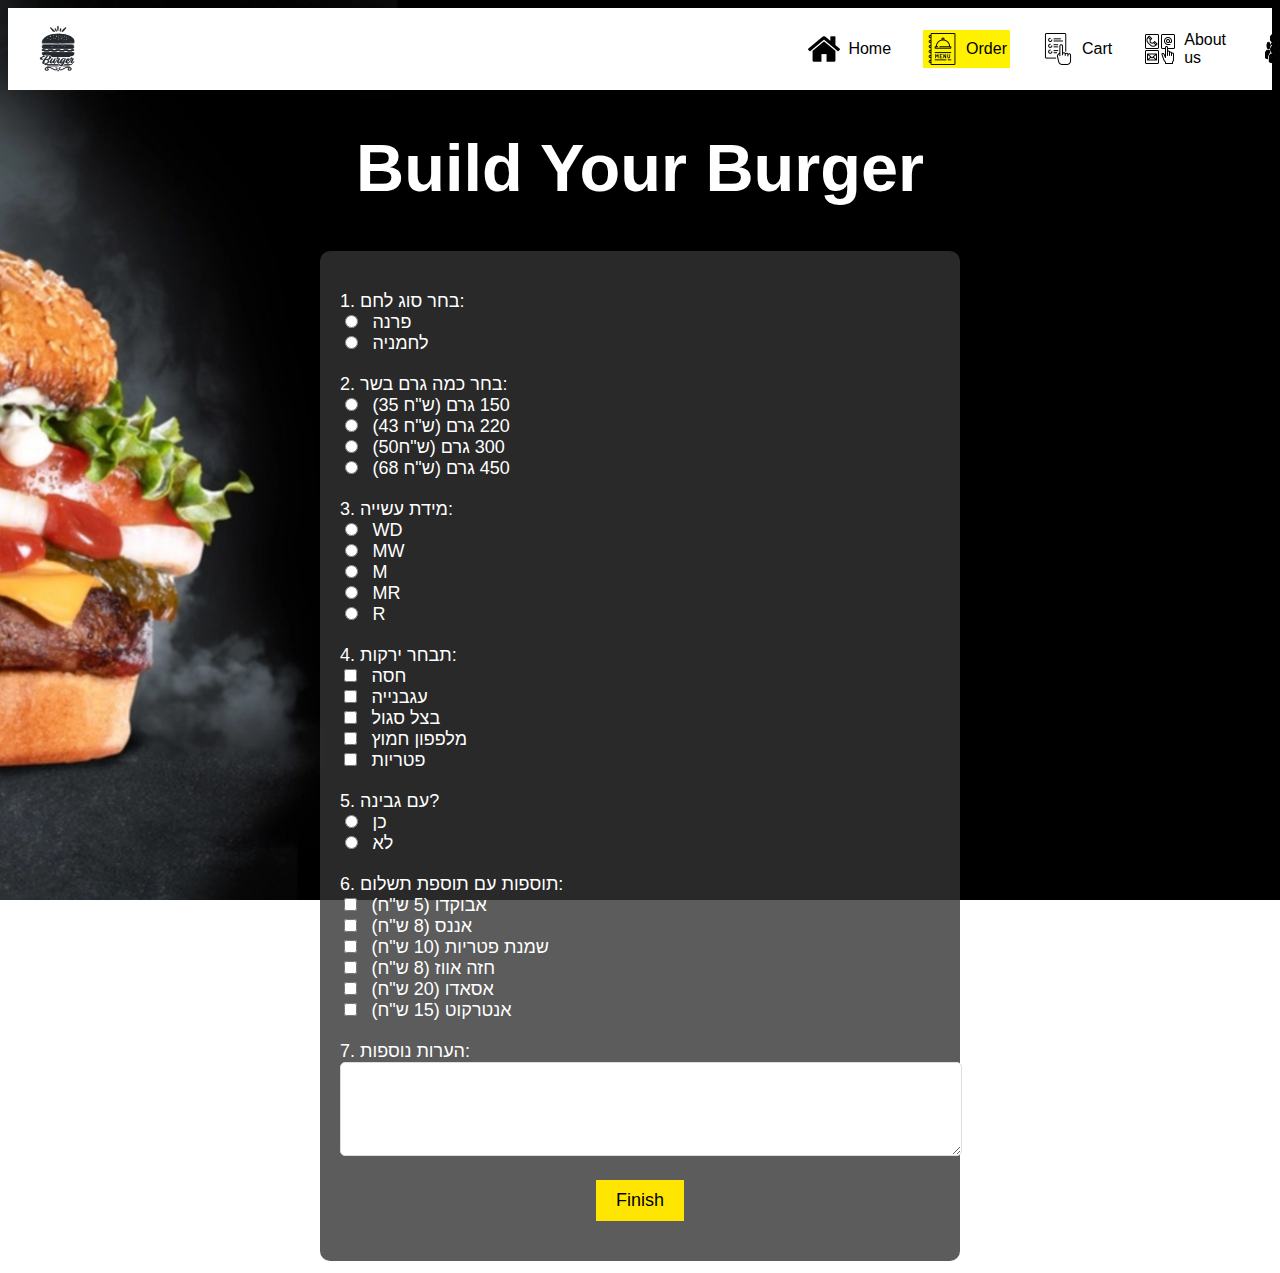
<file: HTML/buildBurger.html>
<!DOCTYPE html>
<html lang="he">
<head>
    <meta charset="UTF-8">
    <meta name="viewport" content="width=device-width, initial-scale=1.0">
    <link rel="stylesheet" href="..\CSS\buildBurger.css">
    <title>Custom Burger Order</title>
</head>
<body>
    <header>
        <nav>
            <ul>
                <li class="logo">
                 <a href="../Home.html"><img src="..\photos\logo.png" width="50" height="50" alt="Logo"></a>
                </li>
                <li><a href="../home.html"><img src="..\photos\home.png" width="32" height="32" alt="Home Icon">Home</a></li>
                <li class="dropdown">
                   <a id="order" href="menu.html"><img src="..\photos\menu.png" width="32" height="32" alt="Menu Icon">Order</a>
                    <ul class="dropdown-menu">
                        <li><a href="menu.html">menu</a></li>
                        <li><a href="buildBurger.html">Build your own Burger</a></li>
                    </ul>
                </li>
                <li><a href="order.html"><img src="..\photos\order.png" width="32" height="32" alt="Order Icon">Cart</a></li>
                <li class="dropdown">
                    <a href="#"><img src="..\photos\contact.png" width="32" height="32" alt="Contact Icon">About us</a>
                    <ul class="dropdown-menu">
                        <li><a href="contact.html">Contact us</a></li>
                        <li><a href="ourStory.html">Our Story</a></li>
                    </ul>
                </li>
                <li class="dropdown">
                    <a href="#"><img src="..\photos\customer.png" width="32" height="32" alt="Contact Icon">Customers</a>
                    <ul class="dropdown-menu">
                        <li><a href="happy moments.html">Happy moments</a></li>
                        <li><a href="Experience.html">Share your experience</a></li>
                    </ul>
                </li>
            </ul>
        </nav>
    </header>

    <h1>Build Your Burger</h1>
    <form id="burgerForm">
        <div class="form-group">
            <label>1. בחר סוג לחם:</label><br>
            <input type="radio" id="prena" name="bread" value="פרנה" required>
            <label for="prena">פרנה</label><br>
            <input type="radio" id="roll" name="bread" value="לחמניה" required>
            <label for="roll">לחמניה</label><br>
        </div>

        <div class="form-group">
            <label>2. בחר כמה גרם בשר:</label><br>
            <input type="radio" id="150g" name="meat" value="150 גרם" required>
            <label for="150g">(35 ש"ח) 150 גרם</label><br>
            <input type="radio" id="220g" name="meat" value="220 גרם" required>
            <label for="220g">(43 ש"ח) 220 גרם</label><br>
            <input type="radio" id="300g" name="meat" value="300 גרם" required>
            <label for="300g"> (50ש"ח) 300 גרם </label><br>
            <input type="radio" id="450g" name="meat" value="450 גרם" required>
            <label for="450g">(68 ש"ח) 450 גרם</label><br>
        </div>

        <div class="form-group">
            <label>3. מידת עשייה:</label><br>
            <input type="radio" id="wd" name="doneness" value="WD" required>
            <label for="wd">WD</label><br>
            <input type="radio" id="mw" name="doneness" value="MW" required>
            <label for="mw">MW</label><br>
            <input type="radio" id="m" name="doneness" value="M" required>
            <label for="m">M</label><br>
            <input type="radio" id="mr" name="doneness" value="MR" required>
            <label for="mr">MR</label><br>
            <input type="radio" id="r" name="doneness" value="R" required>
            <label for="r">R</label><br>
        </div>

        <div class="form-group">
            <label>4. תבחר ירקות:</label><br>
            <input type="checkbox" id="lettuce" name="veggies" value="חסה">
            <label for="lettuce">חסה</label><br>
            <input type="checkbox" id="tomato" name="veggies" value="עגבנייה">
            <label for="tomato">עגבנייה</label><br>
            <input type="checkbox" id="redOnion" name="veggies" value="בצל כחול">
            <label for="redOnion">בצל סגול</label><br>
            <input type="checkbox" id="pickle" name="veggies" value="מלפפון חמוץ">
            <label for="pickle">מלפפון חמוץ</label><br>
            <input type="checkbox" id="mushrooms" name="veggies" value="פטריות">
            <label for="mushrooms">פטריות</label><br>
        </div>

        <div class="form-group">
            <label>5. עם גבינה?</label><br>
            <input type="radio" id="cheeseYes" name="cheese" value="כן" onclick="toggleCheeseOptions(true)" required>
            <label for="cheeseYes">כן</label><br>
            <input type="radio" id="cheeseNo" name="cheese" value="לא" onclick="toggleCheeseOptions(false)" required>
            <label for="cheeseNo">לא</label><br>
        </div>

        <div id="cheeseOptions" style="display:none;">
            <label>בחר סוג גבינה:</label><br>
            <input type="checkbox" id="gouda" name="cheeseType" value="גבינת גאודה">
            <label for="gouda">גבינת גאודה (12 ש"ח)</label><br>
            <input type="checkbox" id="goudaPesto" name="cheeseType" value="גבינת גאודה פסטו">
            <label for="goudaPesto">גבינת גאודה פסטו (10 ש"ח)</label><br>
            <input type="checkbox" id="cheddar" name="cheeseType" value="גבינת צ'דר">
            <label for="cheddar">גבינת צ'דר (8 ש"ח)</label><br>
            <input type="checkbox" id="parmesan" name="cheeseType" value="גבינת פרמז'ן רז'יאני">
            <label for="parmesan">גבינת פרמז'ן רז'יאני (12 ש"ח)</label><br>
        </div>

        <div class="form-group">
            <label>6. תוספות עם תוספת תשלום:</label><br>
            <input type="checkbox" id="avocado" name="extras" value="אבוקדו">
            <label for="avocado">אבוקדו (5 ש"ח)</label><br>
            <input type="checkbox" id="pineapple" name="extras" value="אננס">
            <label for="pineapple">אננס (8 ש"ח)</label><br>
            <input type="checkbox" id="creamMushrooms" name="extras" value="שמנת פטריות">
            <label for="creamMushrooms">שמנת פטריות (10 ש"ח)</label><br>
            <input type="checkbox" id="duck" name="extras" value="חזה אווז">
            <label for="duck">חזה אווז (8 ש"ח)</label><br>
            <input type="checkbox" id="asado" name="extras" value="אסאדו">
            <label for="asado">אסאדו (20 ש"ח)</label><br>
            <input type="checkbox" id="entrecote" name="extras" value="אנטרקוט">
            <label for="entrecote">אנטרקוט (15 ש"ח)</label><br>
        </div>

        <div class="form-group">
            <label>7. הערות נוספות:</label><br>
            <textarea id="notes" name="notes" rows="4" cols="50"></textarea>
        </div>

        <button type="button" onclick="validateForm()">Finish</button>
    </form>

    <div id="orderSummary" style="display:none;">
        <h2>Order Summary</h2>
        <p id="summaryText"></p>
        <button type="button" onclick="editOrder()">Edit Order</button>
        <button type="button" onclick="addToCart('Special BURGER',calculateTotal())">Confirm Your Order</button>
    </div>

    <script src="..\JS\buildBurger.js"></script>
</body>
</html>
</file>
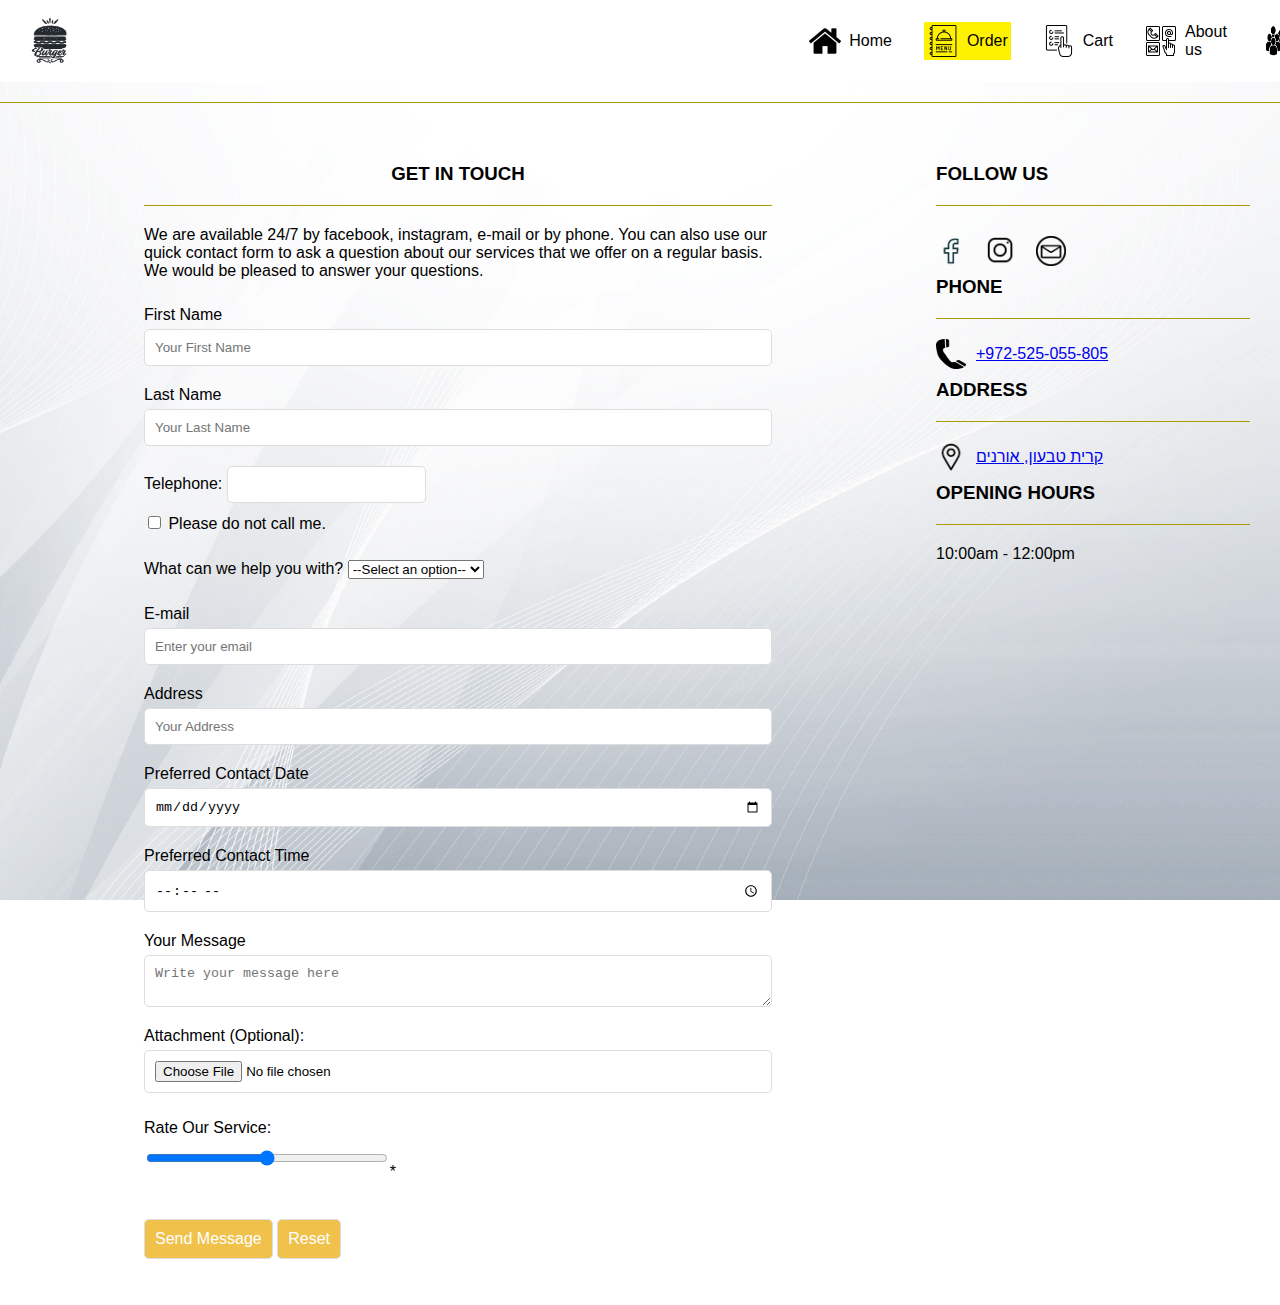
<file: HTML/contact.html>
<!DOCTYPE html>
<html lang="he">
<head>
    <meta charset="UTF-8">
    <meta name="viewport" content="width=device-width, initial-scale=1.0">
    <title>Contact Us</title>
    <link rel="stylesheet" href="..\CSS\Contact.css">

</head>
<body class="background">
    <header>
        <nav>
            <ul>
                <li class="logo">
                 <a href="../Home.html"><img src="..\photos\logo.png" width="50" height="50" alt="Logo"></a>
                </li>
                <li><a href="../home.html"><img src="..\photos\home.png" width="32" height="32" alt="Home Icon">Home</a></li>
                <li class="dropdown">
                   <a id="order" href="menu.html"><img src="..\photos\menu.png" width="32" height="32" alt="Menu Icon">Order</a>
                    <ul class="dropdown-menu">
                        <li><a href="menu.html">menu</a></li>
                        <li><a href="buildBurger.html">Build your own Burger</a></li>
                    </ul>
                </li>
                <li><a href="order.html"><img src="..\photos\order.png" width="32" height="32" alt="Order Icon">Cart</a></li>
                <li class="dropdown">
                    <a href="#"><img src="..\photos\contact.png" width="32" height="32" alt="Contact Icon">About us</a>
                    <ul class="dropdown-menu">
                        <li><a href="contact.html">Contact us</a></li>
                        <li><a href="ourStory.html">Our Story</a></li>
                    </ul>
                </li>
                <li class="dropdown">
                    <a href="#"><img src="..\photos\customer.png" width="32" height="32" alt="Contact Icon">Customers</a>
                    <ul class="dropdown-menu">
                        <li><a href="happy moments.html">Happy moments</a></li>
                        <li><a href="Experience.html">Share your experience</a></li>
                    </ul>
                </li>
            </ul>
        </nav>
    </header>
    <hr>

    <div class="contact-container">
        <div class="contact-form">
            <h3 id="contact">GET IN TOUCH</h3>
            <hr>
            <p>We are available 24/7 by facebook, instagram, e-mail or by phone. You can also use our quick contact form to ask a question about our services that we offer on a regular basis. We would be pleased to answer your questions.</p>

            <form id="contact-form" method="post" action="mailto:hidayabaraky@gmail.com" name="ContactForm">
                <label for="first-name">First Name</label>
                <input type="text" id="first-name" placeholder="Your First Name" required size="65" name="Name">
            
                <label for="last-name">Last Name</label>
                <input type="text" id="last-name" placeholder="Your Last Name" required>
            
                <label for="telephone">Telephone: 
                    <input type="tel" size="20" name="Telephone" required pattern="[0-9]{10}" oninput="validatePhoneNumber(this)">
                    <br>
                    <input type="checkbox" name="DoNotCall" onclick="EnableDisable(this);"> Please do not call me.
                </label>
            
                <p>What can we help you with?
                    <select name="Subject">
                        <option value="">--Select an option--</option>
                        <option value="Customer Service">Customer Service</option>
                        <option value="Question">Question</option>
                        <option value="Comment">Comment</option>
                        <option value="Consultation">Consultation</option>
                        <option value="Other">Other</option>
                    </select>
                </p>
            
                <label for="email">E-mail</label>
                <input type="email" id="email" placeholder="Enter your email" required oninput="validateEmailInput(this)" size="65" name="Email">
            
                <label for="address">Address</label>
                <input type="text" id="address" placeholder="Your Address" required pattern="[a-zA-Z0-9\s,]{5,}" title="Please enter a valid address.">
            
                <label for="date">Preferred Contact Date</label>
                <input type="date" id="date" name="PreferredContactDate" required>
            
                <label for="time">Preferred Contact Time</label>
                <input type="time" id="time" name="PreferredContactTime" required>
            
                <label for="message">Your Message</label>
                <textarea cols="55" name="Comment" id="message" placeholder="Write your message here" required></textarea>

                <label for="attachment">Attachment (Optional):</label>
                <input type="file" id="attachment" name="Attachment" accept=".jpg, .jpeg, .png, .pdf">

                <p>Rate Our Service: <br><input type="range" min="0" max="10" step="1"  class="width">*</p>

                <p>
                    <input class="button" type="submit" value="Send Message" name="submit">
                    <input class="button" type="reset" value="Reset" name="reset">
                </p>
            </form>  
        </div>

        <div class="contact-info">
            <div class="follow-us">
                <h3>FOLLOW US</h3>
                <hr>
                <div class="social-icons">                           
                    <a href="https://www.facebook.com/samar_said.12" target="_blank">
                        <img src="..\photos\Facebook.png" width="30" height="30" alt="Facebook">
                    </a>
                    <a href="https://www.instagram.com/samar_said.12/?igsh=aGNvcWc5MXRrbXNl" target="_blank">
                        <img src="..\photos\Instagram.png" width="30" height="30" alt="Instagram">
                    </a>
                    <a href="mailto:hidayabaraky@gmail.com">
                        <img src="..\photos\mail.png" width="30" height="30" alt="Mail">
                    </a>
                </div>
                <h3>PHONE</h3>
                <hr>
                <a href="tel:+9720525055805">
                    <img src="..\photos\phone.png" width="30" height="30" alt="Phone"> +972-525-055-805
                </a>
                <h3>ADDRESS</h3>
                <hr>
                <a href="https://www.google.com/maps?q=Oranim+College+of+Education,+Tivon+3600600,+Israel" target="_blank">
                    <img src="..\photos\location.png" width="30" height="30" alt="Location">קרית טבעון, אורנים
                </a>
                <h3>OPENING HOURS</h3>
                <hr>
                <p>10:00am - 12:00pm</p>
            </div>
        </div>
    </div>
    <script src="..\JS\FinalProject.js"></script>
</body>
</html>
</file>
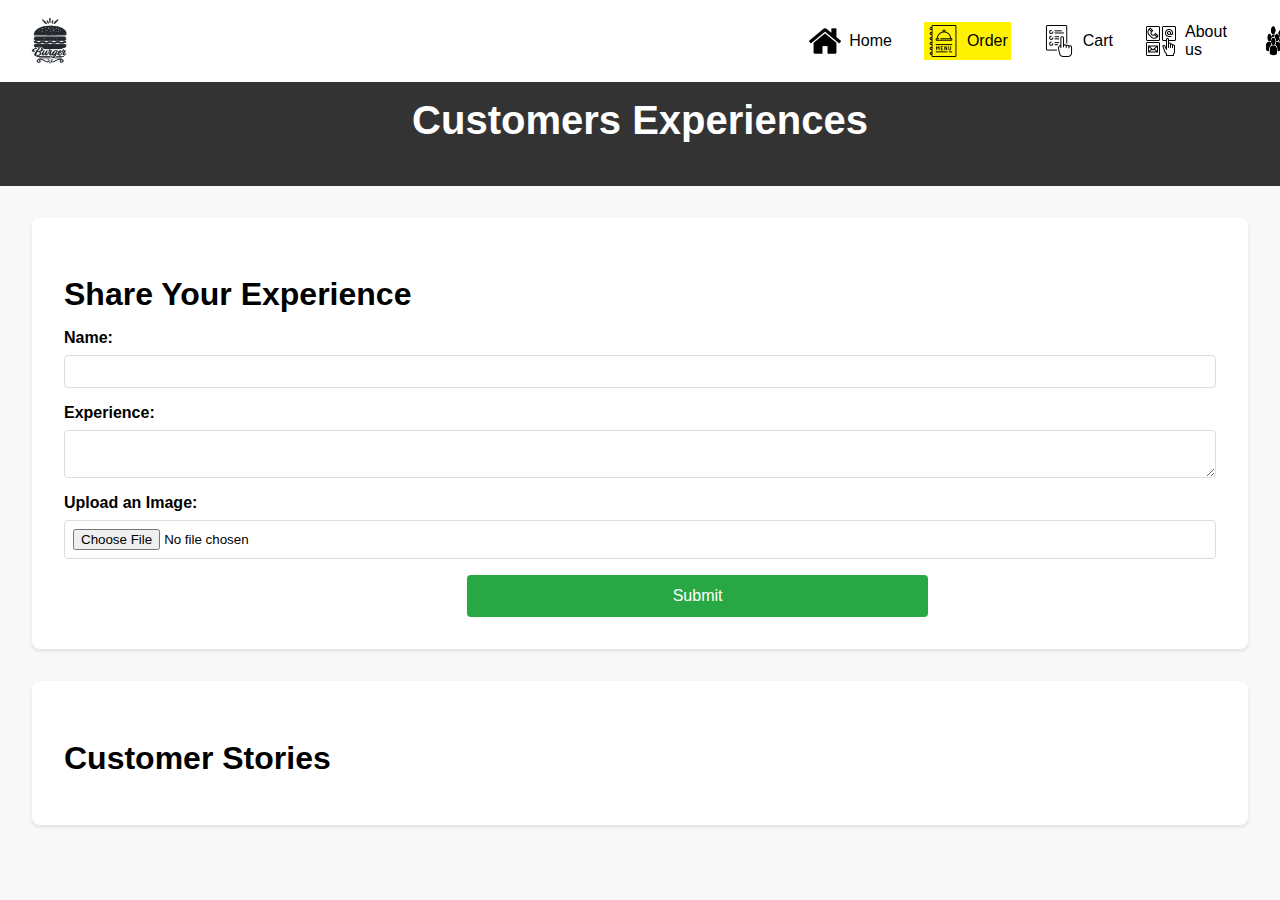
<file: HTML/Experience.html>
<!DOCTYPE html>
<html lang="en">
<head>
    <meta charset="UTF-8">
    <meta name="viewport" content="width=device-width, initial-scale=1.0">
    <title>Customer Experiences</title>
    <link rel="stylesheet" href="..\CSS\Experience.css">
</head>
<body>
        <nav>
            <ul>
                <li class="logo">
                    <a href="../Home.html"><img src="..\photos\logo.png" width="50" height="50" alt="Logo"></a>
                </li>
                <li><a href="../home.html"><img src="..\photos\home.png" width="32" height="32" alt="Home Icon">Home</a></li>
                <li class="dropdown">
                    <a id="order" href="menu.html"><img src="..\photos\menu.png" width="32" height="32" alt="Menu Icon">Order</a>
                    <ul class="dropdown-menu">
                        <li><a href="menu.html">Menu</a></li>
                        <li><a href="buildBurger.html">Build your own Burger</a></li>
                    </ul>
                </li>
                <li><a href="order.html"><img src="..\photos\order.png" width="32" height="32" alt="Order Icon">Cart</a></li>
                <li class="dropdown">
                    <a href="#"><img src="..\photos\contact.png" width="32" height="32" alt="Contact Icon">About us</a>
                    <ul class="dropdown-menu">
                        <li><a href="contact.html">Contact us</a></li>
                        <li><a href="ourStory.html">Our Story</a></li>
                    </ul>
                </li>
                <li class="dropdown">
                    <a href="#"><img src="..\photos\customer.png" width="32" height="32" alt="Contact Icon">Customers</a>
                    <ul class="dropdown-menu">
                        <li><a href="happy moments.html">Happy moments</a></li>
                        <li><a href="Experience.html">Share your experience</a></li>
                    </ul>
                </li>
            </ul>
        </nav>
        <header>
        <h1>Customers Experiences</h1>
    </header>
    <main>
        <section id="experience-form">
            <h2>Share Your Experience</h2>
            <form id="form">
                <label for="name">Name:</label>
                <input type="text" id="name" name="name" required>

                <label for="experience">Experience:</label>
                <textarea id="experience" name="experience" required></textarea>

                <label for="image">Upload an Image:</label>
                <input type="file" id="image" name="image" accept="image/*">

                <button type="submit" id="submit">Submit</button>
            </form>
        </section>
        <section id="experiences">
            <h2>Customer Stories</h2>
            <div id="experience-list">
                <!-- User experiences will be dynamically added here -->
            </div>
        </section>
    </main>
    <script src="..\JS\Experience.js"></script>
</body>
</html>
</file>
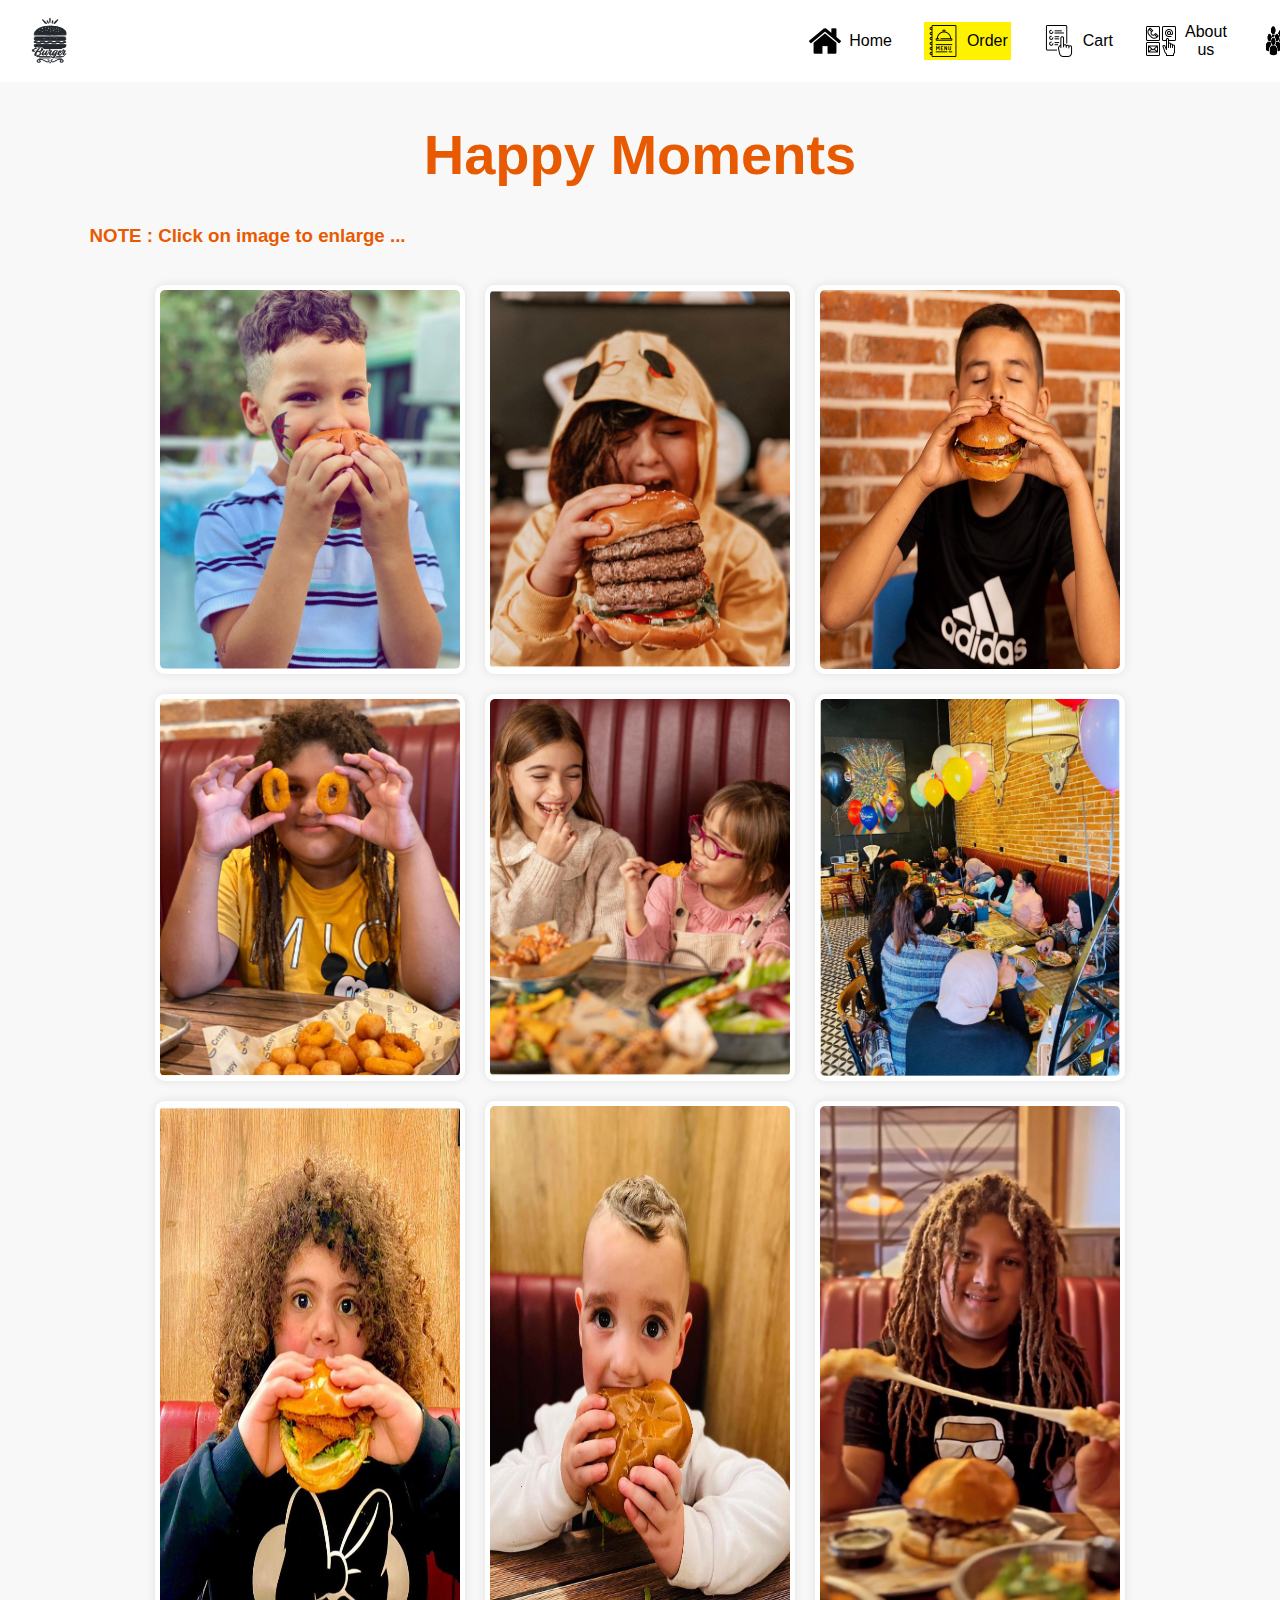
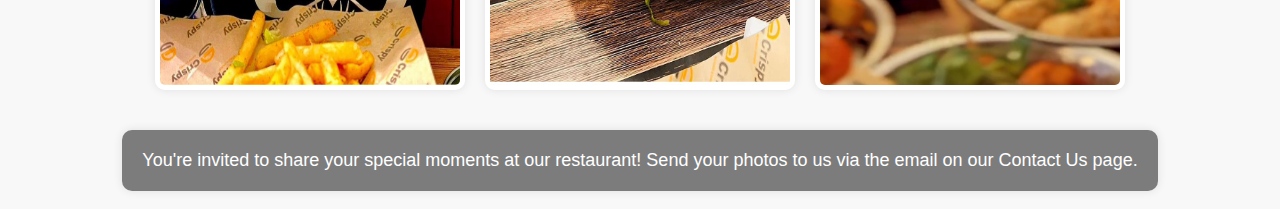
<file: HTML/happy moments.html>
<!DOCTYPE html>
<html lang="en">
<head>
    <meta charset="UTF-8">
    <meta name="viewport" content="width=device-width, initial-scale=1.0">
    <link rel="stylesheet" href="..\CSS\happy moments.css">
    <title>Happy Moments</title>
    <script src="https://code.jquery.com/jquery-3.6.0.min.js"></script>

</head>
<body>
    <header>
        <nav>
            <ul>
                <li class="logo">
                 <a href="../Home.html"><img src="..\photos\logo.png" width="50" height="50" alt="Logo"></a>
                </li>
                <li><a href="../home.html"><img src="..\photos\home.png" width="32" height="32" alt="Home Icon">Home</a></li>
                <li class="dropdown">
                   <a id="order" href="menu.html"><img src="..\photos\menu.png" width="32" height="32" alt="Menu Icon">Order</a>
                    <ul class="dropdown-menu">
                        <li><a href="menu.html">menu</a></li>
                        <li><a href="buildBurger.html">Build your own Burger</a></li>
                    </ul>
                </li>
                <li><a href="order.html"><img src="..\photos\order.png" width="32" height="32" alt="Order Icon">Cart</a></li>
                <li class="dropdown">
                    <a href="#"><img src="..\photos\contact.png" width="32" height="32" alt="Contact Icon">About us</a>
                    <ul class="dropdown-menu">
                        <li><a href="contact.html">Contact us</a></li>
                        <li><a href="ourStory.html">Our Story</a></li>
                    </ul>
                </li>
                <li class="dropdown">
                    <a href="#"><img src="..\photos\customer.png" width="32" height="32" alt="Contact Icon">Customers</a>
                    <ul class="dropdown-menu">
                        <li><a href="happy moments.html">Happy moments</a></li>
                        <li><a href="Experience.html">Share your experience</a></li>
                    </ul>
                </li>
            </ul>
        </nav>
    </header>

    <h1>Happy Moments</h1>

    <h3>NOTE : Click on image to enlarge ...</h3>
    <div class="gallery">
        <img src="..\photos\photo1.jpg" alt="Happy Moment 1">
        <img src="..\photos\photo2.jpg" alt="Happy Moment 2">
        <img src="..\photos\photo3.jpg" alt="Happy Moment 3">
        <img src="..\photos\photo4.jpg" alt="Happy Moment 4">
        <img src="..\photos\photo5.jpg" alt="Happy Moment 5">
        <img src="..\photos\photo6.jpg" alt="Happy Moment 6">
        <img src="..\photos\photo 7.jpg" alt="Happy Moment 7">
        <img src="..\photos\photo8.jpg" alt="Happy Moment 8">
        <img src="..\photos\photo9.jpg" alt="Happy Moment 9">
    </div>

    
    <p class="invitation">
        You're invited to share your special moments at our restaurant! Send your photos to us via the email on our Contact Us page.
    </p>

    
    <!-- The Modal -->
    <div id="myModal" class="modal">
        <span class="close">&times;</span>
        <img class="modal-content" id="modalImg">
        <div id="caption"></div>
    </div>

    <script src="..\JS\happy moments.js"></script>
</body>
</html>
</file>
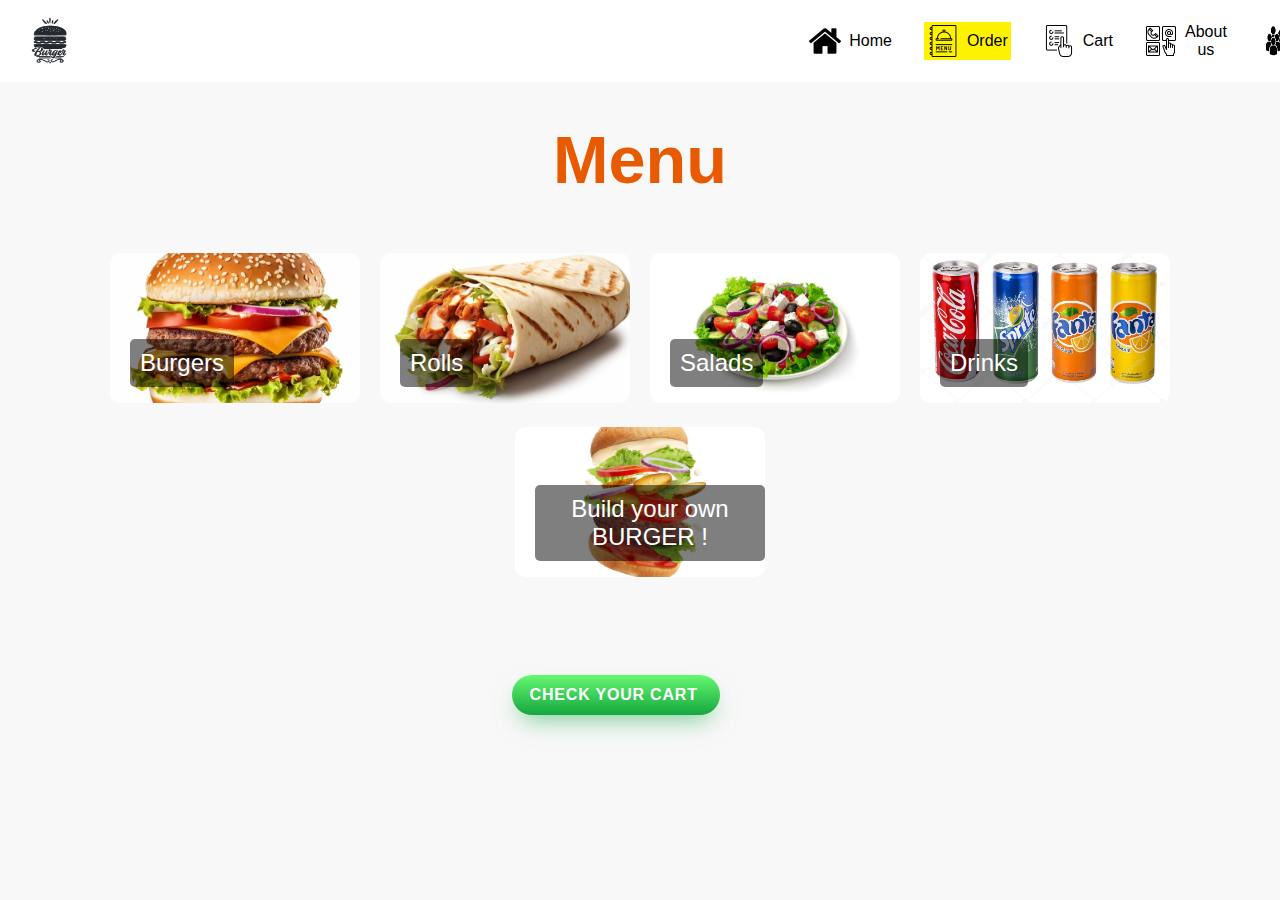
<file: HTML/menu.html>
<!DOCTYPE html>
<html lang="he">
<head>
    <meta charset="UTF-8">
    <meta name="viewport" content="width=device-width, initial-scale=1.0">
    <link rel="stylesheet" href="..\CSS\menu.css">
    <title>Menu</title>
</head>
<body>
    <header>
        <nav>
            <ul>
                <li class="logo">
                 <a href="../Home.html"><img src="..\photos\logo.png" width="50" height="50" alt="Logo"></a>
                </li>
                <li><a href="../home.html"><img src="..\photos\home.png" width="32" height="32" alt="Home Icon">Home</a></li>
                <li class="dropdown">
                   <a id="order" href="menu.html"><img src="..\photos\menu.png" width="32" height="32" alt="Menu Icon">Order</a>
                    <ul class="dropdown-menu">
                        <li><a href="menu.html">menu</a></li>
                        <li><a href="buildBurger.html">Build your own Burger</a></li>
                    </ul>
                </li>
                <li><a href="order.html"><img src="..\photos\order.png" width="32" height="32" alt="Order Icon">Cart</a></li>
                <li class="dropdown">
                    <a href="#"><img src="..\photos\contact.png" width="32" height="32" alt="Contact Icon">About us</a>
                    <ul class="dropdown-menu">
                        <li><a href="contact.html">Contact us</a></li>
                        <li><a href="ourStory.html">Our Story</a></li>
                    </ul>
                </li>
                <li class="dropdown">
                    <a href="#"><img src="..\photos\customer.png" width="32" height="32" alt="Contact Icon">Customers</a>
                    <ul class="dropdown-menu">
                        <li><a href="happy moments.html">Happy moments</a></li>
                        <li><a href="Experience.html">Share your experience</a></li>
                    </ul>
                </li>
            </ul>
        </nav>
    </header>

    <h1>Menu</h1>
    <div class="menu">   
        <div class="menu-item" onclick="showCategory('burgers')">
            <img src="..\photos\burgers.avif" alt="Burgers">
            <div class="menu-text">Burgers</div>
        </div>
        <div class="menu-item" onclick="showCategory('rolls')">
            <img src="..\photos\rolls.jpg" alt="Rolls">
            <div class="menu-text">Rolls</div>
        </div>
        <div class="menu-item" onclick="showCategory('salads')">
            <img src="..\photos\salads.avif" alt="Salads">
            <div class="menu-text">Salads</div>
        </div>
        <div class="menu-item" onclick="showCategory('drinks')">
            <img src="..\photos\drinks.jpg" alt="Drinks">
            <div class="menu-text">Drinks</div>
        </div>
        <div class="menu-item" onclick="window.location.href='buildBurger.html'">
            <img src="..\photos\build-burger.avif" alt="Build Your Own Burger">
            <div class="menu-text">Build your own BURGER !</div>
        </div>
    </div>

    <div class="menu-category" id="burgers" style="display:none;">
        <h2>Burgers</h2>
        <div class="grid-container">
            <div class="item" data-price="35" data-name="Crispy Cranch">
                <img src="..\photos\burg3.jpg" alt="Crispy Cranch">
                <h3>Crispy Cranch</h3>
                <p>
                    חזה עוף בציפוי פיצפוצי אורז, צ’ימיצורי, צ’ילי מתוק, שומשום,
                    חסה, עגבניה, סלט קולסלו בפרנה.</p>
                    <h3 class="price">₪ 35.00</h3>
                <button class="add-to-cart" onclick="addToCart('Crispy Cranch',35)">Add to Cart</button>
            </div>
            <div class="item" data-price="45" data-name="Cheesy MIX Burger">
                <img src="..\photos\burg4.png" alt="Cheesy MIX Burger">
                <h3>Cheesy MIX Burger</h3>
                <p> 
                    המבורגר 150 גרם מ100% בקר טרי, חזה אווז, גבינת גאודה, צ’ימיצ’ורי, איולי חרדל, חסה, עגבניה, בצל סגול ומלפפון חמוץ.</p>
                 <h3 class="price">₪ 45.00</h3>
                <button class="add-to-cart" onclick="addToCart('Cheesy MIX Burger',45)">Add to Cart</button>
            </div>
            <div class="item" data-price="68" data-name="Asado Burger">
                <img src="..\photos\burg5.jpg" alt="Asado Burger">
                <h3>Asado Burger</h3>
                <p>המבורגר 150 גרם מ 100% בקר טרי, אסאדו מעושן, שמנת פלפלת, שום קונפי, צ’ימיצ’ורי, איולי חרדל ובצל קריספי, מוגש עם תוספת צ’יפס.</p>
                <h3 class="price">₪ 68.00</h3>
                <button class="add-to-cart" onclick="addToCart('Asado Burger',68)">Add to Cart</button>
            </div>
            <div class="item" data-price="48" data-name="Tokyo Burger">
                <img src="..\photos\burg6.jpg" alt="Tokyo Burger">
                <h3>Tokyo Burger</h3>
                <p>המבורגר 150 גרם מ100% בקר טרי, גבינת גאודה, פטריות מטוגן, בצל מטוגן, נבטים סיניים, צ’ילי טריאקי, שומשום איולי חרדל, חסה, עגבניה, בצל סגול ומלפפון חמוץ.</p>
                <h3 class="price">₪ 48.00</h3>
                <button class="add-to-cart" onclick="addToCart('Tokyo Burger',48)">Add to Cart</button>
            </div>
            <div class="item" data-price="48" data-name="Knafeh Burger">
                <img src="..\photos\burg1.jpg" alt="Knafeh Burger">
                <h3>Knafeh Burger</h3>
                <p>המבורגר 150 גרם מ100% בקר טרי, כנאפה מוצרלה, ריבת שרי, איולי חרדל, חסה, עגבניה, בצל סגול ומלפפון חמוץ בלחמניה טריה.</p>
                <h3 class="price">₪ 48.00</h3>
                <button class="add-to-cart" onclick="addToCart('Knafeh Burger',48)">Add to Cart</button>
            </div>
            <div class="item" data-price="43" data-name="Mexicano Burger">
                <img src="..\photos\burg2.jpg" alt="Mexicano Burger">
                <h3>Mexicano Burger</h3>
                <p>מקסיקנו בורגר המבורגר 150 גרם מ 100% בקר טרי, אבוקדו, חלפיניו, בצל קריספי, איולי חרדל, חסה, עגבניה, בצל סגול ומלפפון חמוץ.</p>
                <h3 class="price">₪ 43.00</h3>
                <button class="add-to-cart" onclick="addToCart('Mexicano Burger',43)">Add to Cart</button>
            </div>
        </div>
    </div>

    <div class="menu-category" id="salads" style="display:none;">
        <h2>Salads</h2>
        <div class="grid-container">
            <div class="item" data-price="33" data-name="Cheese Salad">
                <img src="..\photos\salad4.png" alt="Cheese Salad">
                <h3>Cheese Salad</h3>
                <p> גבינת פטה, צ’יפס בטטה, זיתי קלמטה, עגבניות שרי, תערובת חסה, בצל סגול וויניגרט נענע.</p>
                <h3 class="price">₪ 33.00</h3>
                <button class="add-to-cart" onclick="addToCart('Cheese Salad',33)">Add to Cart</button>
            </div>
            <div class="item" data-price="35" data-name="Quinoa Salad">
                <img src="..\photos\salad2.jpg" alt="Quinoa Salad">
                <h3>Quinoa Salad</h3>
                <p>קינואה אדומה, בורגול, פלפל אדום , מלפפון טרי קצוץ, פטרוזיליה ,חמוציות, שקדים קלויים, שמן זית ולימון.</p>
                <h3 class="price">₪ 35.00</h3>
                <button class="add-to-cart" onclick="addToCart('Quinoa Salad',35)">Add to Cart</button>
            </div>
            <div class="item" data-price="35" data-name="Crispy Salad">
                <img src="..\photos\salad.jpg" alt="Crispy Salad">
                <h3>Crispy Salad</h3>
                <p>
                    רצועות שניצל, קרוטונים, זיתי קלמטה, עגבניות שרי, תערובת חסה, בצל סגול, צ’ילי מתוק, שומשום ווינגרט נענע.</p>
                <h3 class="price">₪ 35.00</h3>
                <button class="add-to-cart" onclick="addToCart('Crispy Salad',35)">Add to Cart</button>
            </div>
        </div>
    </div>

    <div class="menu-category" id="drinks" style="display:none;">
        <h2>Drinks</h2>
        <div class="grid-container">
            <div class="item" data-price="7" data-name="משקה תות">
                <img src="..\photos\7.jpg" alt="משקה תות">
                <h3>משקה תות </h3>
                <h3 class="price">₪ 7.00</h3>
                <button class="add-to-cart" onclick="addToCart('משקה תות',7)">Add to Cart</button>
            </div>
            <div class="item" data-price="7" data-name="משקה ענבים">
                <img src="..\photos\6.jpg" alt="משקה ענבים">
                <h3>משקה ענבים</h3>
                <h3 class="price">₪ 7.00</h3>
                <button class="add-to-cart" onclick="addToCart('משקה ענבים',7)">Add to Cart</button>
            </div>
            <div class="item" data-price="7" data-name="משקה אשכליות">
                <img src="..\photos\5.jpg" alt="משקה אשכליות">
                <h3>משקה אשכליות</h3>
                <h3 class="price">₪ 7.00</h3>
                <button class="add-to-cart" onclick="addToCart('משקה אשכליות',7)">Add to Cart</button>
            </div>
            <div class="item" data-price="7" data-name="mirinda">
                <img src="..\photos\2.jpg" alt="mirinda">
                <h3>mirinda</h3>
                <h3 class="price">₪ 7.00</h3>
                <button class="add-to-cart" onclick="addToCart('mirinda',7)">Add to Cart</button>
            </div>
            <div class="item" data-price="7" data-name="7up">
                <img src="..\photos\8.jpg" alt="7up">
                <h3>7up</h3>
                <h3 class="price">₪ 7.00</h3>
                <button class="add-to-cart" onclick="addToCart('7up',7)">Add to Cart</button>
            </div>
            <div class="item" data-price="7" data-name="cola">
                <img src="..\photos\3.jpg" alt="cola">
                <h3>Cola</h3>
                <h3 class="price">₪ 7.00</h3>
                <button class="add-to-cart" onclick="addToCart('cola',7)">Add to Cart</button>
            </div>
            <div class="item" data-price="7" data-name="zero">
                <img src="..\photos\4.jpg" alt="zero">
                <h3>Zero</h3>
                <h3 class="price">₪ 7.00</h3>
                <button class="add-to-cart" onclick="addToCart('zero',7)">Add to Cart</button>
            </div>
            <div class="item" data-price="7" data-name="soda">
                <img src="..\photos\1.jpg" alt="soda">
                <h3>Soda</h3>
                <h3 class="price">₪ 7.00</h3>
                <button class="add-to-cart" onclick="addToCart('soda',7)">Add to Cart</button>
            </div>
        </div>
    </div>

    <div class="menu-category" id="rolls" style="display:none;">
        <h2>Rolls</h2>
        <div class="grid-container">
            <div class="item" data-price="33" data-name="Schnitzel Roll">
                <img src="..\photos\roll3.jpg" alt="Schnitzel Roll">
                <h3>Schnitzel Roll</h3>
                <p>רול שניצל שניצל, חסה, עגבניה, סלט קולסלו וצ’ילי מתוק, בטורטיה.</p>
                <h3 class="price">₪ 33.00</h3>
                <button class="add-to-cart" onclick="addToCart('Schnitzel Roll',33)">Add to Cart</button>
            </div>
            <div class="item" data-price="33" data-name="Chicken Roll">
                <img src="..\photos\roll2.jpg" alt="Chicken Roll">
                <h3>Chicken Roll</h3>
                <p>רצועות חזה עוף, חסה, עגבניה, , סלט קולסלו , וצ’ילי מתוק, בטורטיה.</p>
                <h3 class="price">₪ 33.00</h3>
                <button class="add-to-cart" onclick="addToCart('Chicken Roll',33)">Add to Cart</button>
            </div>
            <div class="item" data-price="42" data-name="Mexican Roll">
                <img src="..\photos\roll1.jpg" alt="Mexican Roll">
                <h3>Mexican Roll</h3>
                <p>בשר בקר טחון, פלפל ציפוטלה מוגש עם אבוקדו חלפיניו וצ’ימיצורי, גבינת גאודה, בצל מטוגן, מגולגל בטורטיה, ומטוגן.</p>
                <h3 class="price">₪ 42.00</h3>
                <button class="add-to-cart" onclick="addToCart('Mexican Roll',42)">Add to Cart</button>
            </div>
        </div>
    </div>

    <div id="div-88">
        <button class="button-88" role="button" onclick="window.location.href='order.html';">CHECK YOUR CART</button>
    </div>

    <script src="..\JS\menu.js"></script>
</body>
</html>
</file>
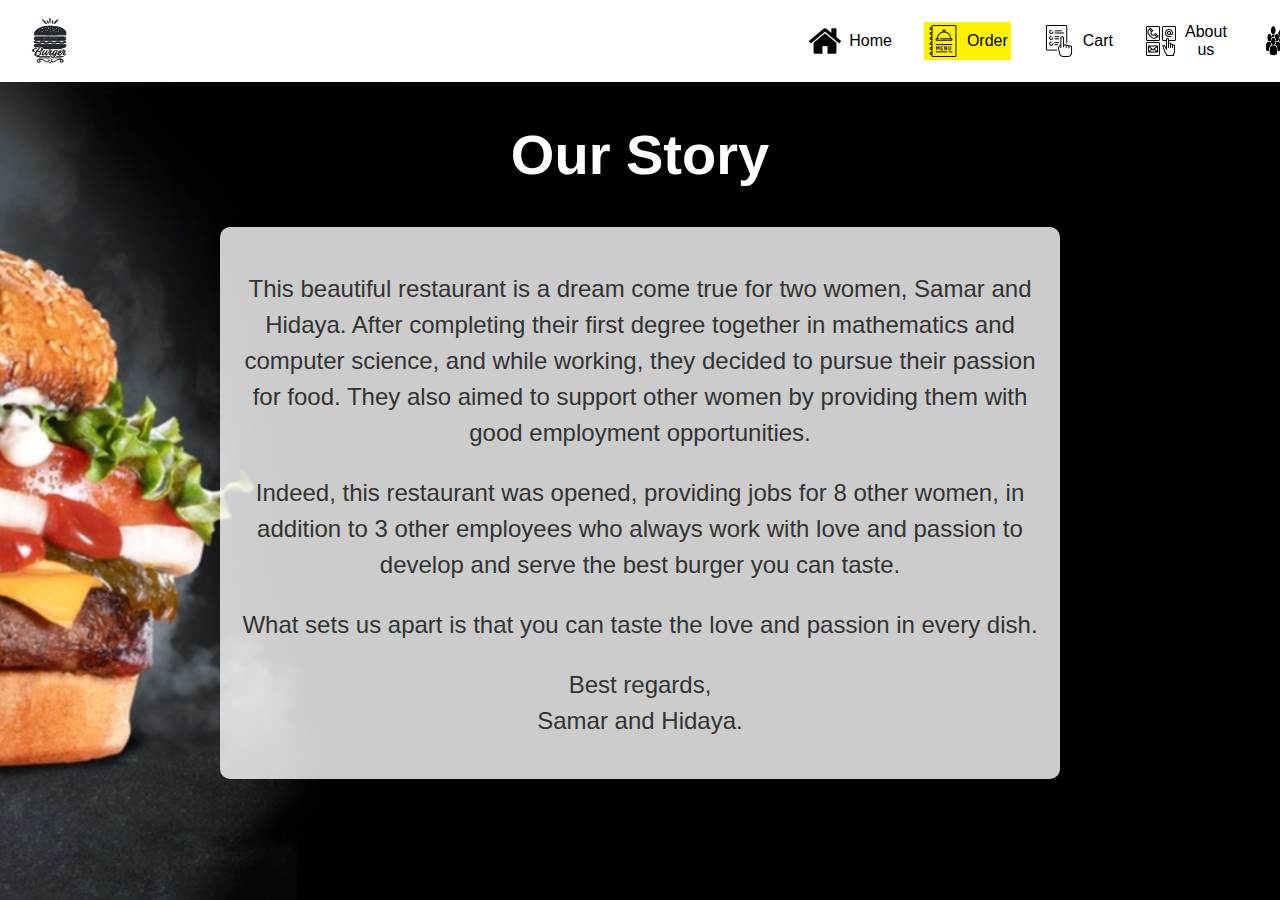
<file: HTML/ourStory.html>
<!DOCTYPE html>
<html lang="en">
<head>
    <meta charset="UTF-8">
    <meta name="viewport" content="width=device-width, initial-scale=1.0">
    <link rel="stylesheet" href="..\CSS\ourStory.css">
    <title>Our Story</title>
</head>
<body>
    <header>
        <nav>
            <div class="hamburger-menu">
                <span class="bar"></span>
                <span class="bar"></span>
                <span class="bar"></span>
            </div>
            <ul>
                <li class="logo">
                 <a href="../Home.html"><img src="..\photos\logo.png" width="50" height="50" alt="Logo"></a>
                </li>
                <li><a href="../Home.html"><img src="..\photos\home.png" width="32" height="32" alt="Home Icon">Home</a></li>
                <li class="dropdown">
                   <a id="order" href="menu.html"><img src="..\photos\menu.png" width="32" height="32" alt="Menu Icon">Order</a>
                    <ul class="dropdown-menu">
                        <li><a href="menu.html">menu</a></li>
                        <li><a href="buildBurger.html">Build your own Burger</a></li>
                    </ul>
                </li>
                <li><a href="order.html"><img src="..\photos\order.png" width="32" height="32" alt="Order Icon">Cart</a></li>
                <li class="dropdown">
                    <a href="#"><img src="..\photos\contact.png" width="32" height="32" alt="Contact Icon">About us</a>
                    <ul class="dropdown-menu">
                        <li><a href="contact.html">Contact us</a></li>
                        <li><a href="ourStory.html">Our Story</a></li>
                    </ul>
                </li>
                <li class="dropdown">
                    <a href="#"><img src="..\photos\customer.png" width="32" height="32" alt="Contact Icon">Customers</a>
                    <ul class="dropdown-menu">
                        <li><a href="happy moments.html">Happy moments</a></li>
                        <li><a href="Experience.html">Share your experience</a></li>
                    </ul>
                </li>
            </ul>
        </nav>
    </header>

    <h1>Our Story</h1>
    <div class="story-content">
        <p>
            This beautiful restaurant is a dream come true for two women, Samar and Hidaya. After completing their first degree together in mathematics and computer science, and while working, they decided to pursue their passion for food. They also aimed to support other women by providing them with good employment opportunities.
        </p>
        <p>
            Indeed, this restaurant was opened, providing jobs for 8 other women, in addition to 3 other employees who always work with love and passion to develop and serve the best burger you can taste.
        </p>
        <p>
            What sets us apart is that you can taste the love and passion in every dish.
        </p>
        <p>
            Best regards,<br> Samar and Hidaya.
        </p>
    </div>
</body>
</html>
</file>
